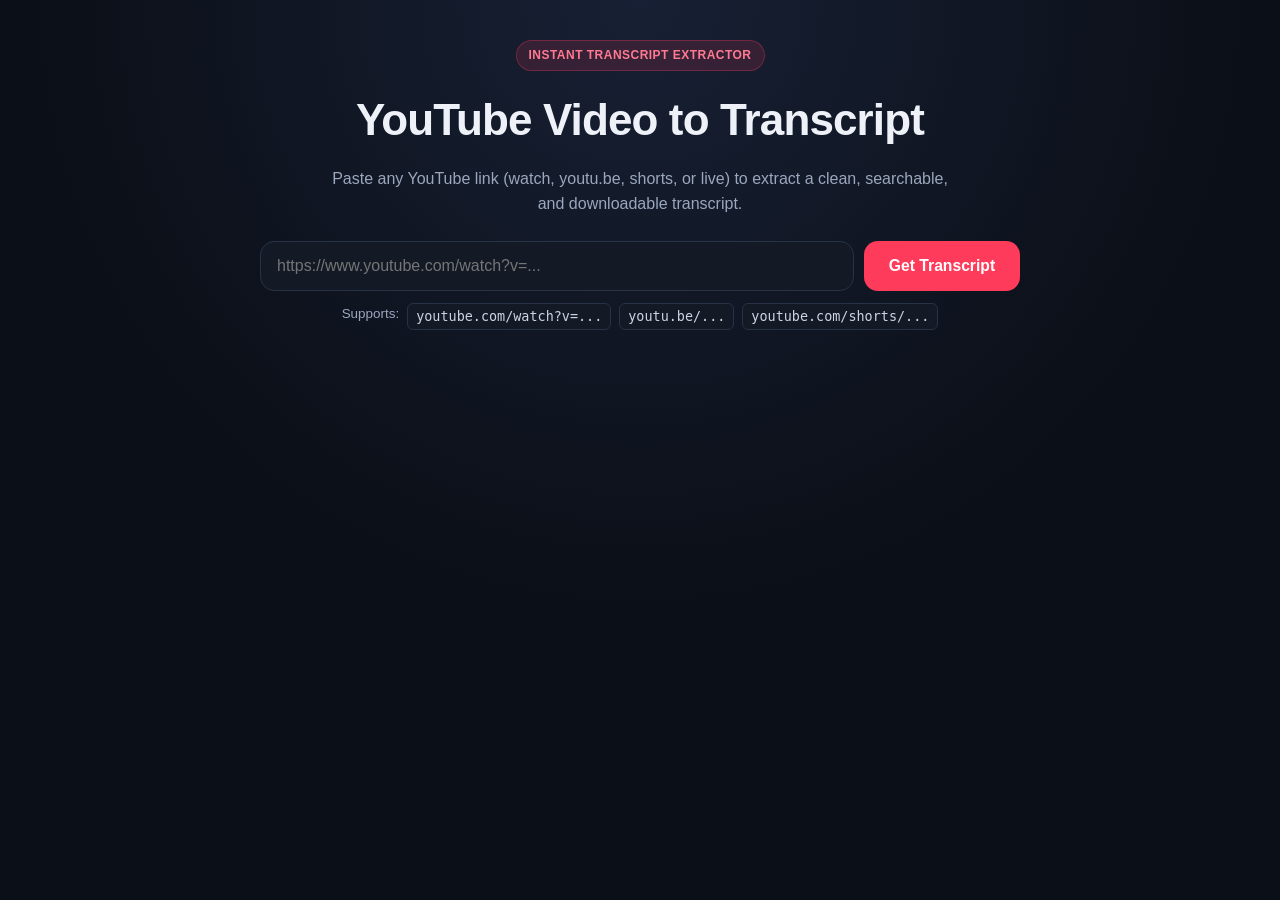
<file: docs/index.html>
<!DOCTYPE html>
<html lang="en">
<head>
  <meta charset="UTF-8" />
  <meta name="viewport" content="width=device-width, initial-scale=1.0" />
  <title>YouTube to Transcript</title>
  <link rel="stylesheet" href="./styles.css" />
</head>
<body>
  <div class="page-shell">
    <header class="hero">
      <div class="badge">Instant Transcript Extractor</div>
      <h1>YouTube Video to Transcript</h1>
      <p class="subtitle">
        Paste any YouTube link (watch, youtu.be, shorts, or live) to extract a clean, searchable, and downloadable transcript.
      </p>

      <form id="transcript-form" class="url-form" autocomplete="off">
        <div class="input-wrap">
          <input
            id="url-input"
            type="text"
            placeholder="https://www.youtube.com/watch?v=..."
            aria-label="YouTube video URL"
            required
          />
          <button type="button" id="clear-btn" class="ghost-btn" title="Clear input" hidden>Clear</button>
        </div>
        <button type="submit" id="submit-btn" class="primary-btn">
          <span class="btn-label">Get Transcript</span>
          <span class="spinner" hidden></span>
        </button>
      </form>

      <div class="quick-examples">
        <span>Supports:</span>
        <code>youtube.com/watch?v=...</code>
        <code>youtu.be/...</code>
        <code>youtube.com/shorts/...</code>
      </div>
    </header>

    <div id="error-box" class="error-box" role="alert" hidden></div>

    <main id="result-section" class="result-section" hidden>
      <section class="video-card">
        <img id="video-thumb" class="video-thumb" alt="Video thumbnail" />
        <div class="video-meta">
          <a id="video-title" class="video-title" target="_blank" rel="noopener noreferrer"></a>
          <div class="meta-row">
            <span id="video-author" class="meta-pill"></span>
            <span id="word-count" class="meta-pill"></span>
            <span id="segment-count" class="meta-pill"></span>
          </div>
          <div class="lang-row">
            <label for="lang-select">Language:</label>
            <select id="lang-select"></select>
          </div>
        </div>
      </section>

      <section class="toolbar">
        <div class="toolbar-left">
          <label class="toggle-chip">
            <input type="checkbox" id="toggle-timestamps" checked />
            <span>Timestamps</span>
          </label>
          <label class="toggle-chip">
            <input type="checkbox" id="toggle-paragraph" />
            <span>Paragraph View</span>
          </label>
        </div>

        <div class="toolbar-center">
          <input
            id="search-input"
            type="search"
            placeholder="Search in transcript..."
            aria-label="Search transcript"
          />
        </div>

        <div class="toolbar-right">
          <button type="button" id="copy-btn" class="action-btn">Copy Text</button>
          <button type="button" id="download-txt-btn" class="action-btn">Download .TXT</button>
          <button type="button" id="download-srt-btn" class="action-btn">Download .SRT</button>
        </div>
      </section>

      <section id="transcript-container" class="transcript-container" aria-live="polite"></section>
    </main>
  </div>

  <script src="./app.js"></script>
</body>
</html>
</file>
<file: docs/styles.css>
:root {
  --bg: #0b0f17;
  --surface: #131a26;
  --surface-2: #1a2333;
  --border: #273247;
  --text: #eef2f8;
  --muted: #9aa7bd;
  --accent: #ff3b5c;
  --accent-hover: #ff5572;
  --secondary: #3b82f6;
  --highlight: rgba(250, 204, 21, 0.28);
  --radius: 14px;
}

* {
  box-sizing: border-box;
}

[hidden] {
  display: none !important;
}

body {
  margin: 0;
  min-height: 100vh;
  font-family: Inter, -apple-system, BlinkMacSystemFont, "Segoe UI", Roboto, sans-serif;
  background: radial-gradient(circle at top, #172034 0%, var(--bg) 55%);
  color: var(--text);
  line-height: 1.6;
}

.page-shell {
  max-width: 960px;
  margin: 0 auto;
  padding: 40px 20px 72px;
}

.hero {
  text-align: center;
  margin-bottom: 28px;
}

.badge {
  display: inline-block;
  padding: 5px 12px;
  border-radius: 999px;
  font-size: 12px;
  font-weight: 600;
  letter-spacing: 0.04em;
  text-transform: uppercase;
  background: rgba(255, 59, 92, 0.14);
  color: #ff7a90;
  border: 1px solid rgba(255, 59, 92, 0.3);
  margin-bottom: 14px;
}

h1 {
  margin: 0 0 10px;
  font-size: clamp(1.9rem, 4vw, 2.75rem);
  font-weight: 800;
  letter-spacing: -0.02em;
}

.subtitle {
  margin: 0 auto 24px;
  max-width: 620px;
  color: var(--muted);
  font-size: 1rem;
}

.url-form {
  display: flex;
  gap: 10px;
  max-width: 760px;
  margin: 0 auto 12px;
}

.input-wrap {
  position: relative;
  flex: 1;
  display: flex;
  align-items: center;
}

.input-wrap input {
  width: 100%;
  padding: 15px 72px 15px 16px;
  border-radius: var(--radius);
  border: 1px solid var(--border);
  background: var(--surface);
  color: var(--text);
  font-size: 1rem;
  outline: none;
  transition: border-color 0.15s ease, box-shadow 0.15s ease;
}

.input-wrap input:focus {
  border-color: var(--secondary);
  box-shadow: 0 0 0 3px rgba(59, 130, 246, 0.2);
}

.ghost-btn {
  position: absolute;
  right: 10px;
  background: transparent;
  border: none;
  color: var(--muted);
  cursor: pointer;
  font-size: 0.85rem;
  padding: 6px 8px;
  border-radius: 8px;
}

.ghost-btn:hover {
  color: var(--text);
  background: rgba(255, 255, 255, 0.06);
}

.primary-btn {
  display: inline-flex;
  align-items: center;
  justify-content: center;
  gap: 8px;
  padding: 0 22px;
  min-width: 156px;
  border: none;
  border-radius: var(--radius);
  background: var(--accent);
  color: #fff;
  font-size: 0.98rem;
  font-weight: 600;
  cursor: pointer;
  transition: background 0.15s ease, transform 0.1s ease;
}

.primary-btn:hover:not(:disabled) {
  background: var(--accent-hover);
}

.primary-btn:disabled {
  opacity: 0.7;
  cursor: not-allowed;
}

.spinner {
  width: 16px;
  height: 16px;
  border: 2px solid rgba(255, 255, 255, 0.35);
  border-top-color: #fff;
  border-radius: 50%;
  animation: spin 0.75s linear infinite;
}

@keyframes spin {
  to {
    transform: rotate(360deg);
  }
}

.quick-examples {
  display: flex;
  flex-wrap: wrap;
  justify-content: center;
  gap: 8px;
  font-size: 0.84rem;
  color: var(--muted);
}

.quick-examples code {
  background: var(--surface);
  border: 1px solid var(--border);
  padding: 2px 8px;
  border-radius: 6px;
  color: #cbd5e1;
}

.error-box {
  max-width: 760px;
  margin: 18px auto;
  padding: 14px 18px;
  border-radius: var(--radius);
  background: rgba(239, 68, 68, 0.12);
  border: 1px solid rgba(239, 68, 68, 0.4);
  color: #fca5a5;
  font-size: 0.95rem;
}

.result-section {
  display: flex;
  flex-direction: column;
  gap: 16px;
  margin-top: 26px;
}

.video-card {
  display: flex;
  gap: 18px;
  align-items: center;
  padding: 16px;
  border-radius: var(--radius);
  background: var(--surface);
  border: 1px solid var(--border);
}

.video-thumb {
  width: 192px;
  height: 108px;
  object-fit: cover;
  border-radius: 10px;
  flex-shrink: 0;
  background: #0f172a;
}

.video-meta {
  display: flex;
  flex-direction: column;
  gap: 10px;
  min-width: 0;
}

.video-title {
  font-size: 1.12rem;
  font-weight: 700;
  color: var(--text);
  text-decoration: none;
}

.video-title:hover {
  color: #93c5fd;
  text-decoration: underline;
}

.meta-row {
  display: flex;
  flex-wrap: wrap;
  gap: 8px;
}

.meta-pill {
  font-size: 0.82rem;
  color: var(--muted);
  background: var(--surface-2);
  border: 1px solid var(--border);
  padding: 3px 10px;
  border-radius: 999px;
}

.lang-row {
  display: flex;
  align-items: center;
  gap: 8px;
  font-size: 0.9rem;
  color: var(--muted);
}

.lang-row select {
  background: var(--surface-2);
  color: var(--text);
  border: 1px solid var(--border);
  border-radius: 8px;
  padding: 5px 10px;
  font-size: 0.88rem;
}

.toolbar {
  display: flex;
  flex-wrap: wrap;
  gap: 10px;
  align-items: center;
  justify-content: space-between;
  padding: 12px 14px;
  border-radius: var(--radius);
  background: var(--surface);
  border: 1px solid var(--border);
}

.toolbar-left,
.toolbar-right {
  display: flex;
  flex-wrap: wrap;
  gap: 8px;
  align-items: center;
}

.toolbar-center {
  flex: 1;
  min-width: 190px;
}

.toolbar-center input {
  width: 100%;
  padding: 8px 12px;
  border-radius: 9px;
  border: 1px solid var(--border);
  background: var(--surface-2);
  color: var(--text);
  font-size: 0.9rem;
  outline: none;
}

.toggle-chip {
  display: inline-flex;
  align-items: center;
  gap: 6px;
  padding: 6px 10px;
  border-radius: 9px;
  background: var(--surface-2);
  border: 1px solid var(--border);
  font-size: 0.86rem;
  cursor: pointer;
  user-select: none;
}

.action-btn {
  padding: 8px 12px;
  border-radius: 9px;
  border: 1px solid var(--border);
  background: var(--surface-2);
  color: var(--text);
  font-size: 0.86rem;
  font-weight: 600;
  cursor: pointer;
  transition: background 0.15s ease, border-color 0.15s ease;
}

.action-btn:hover {
  background: #232f45;
  border-color: #3d4f6f;
}

.transcript-container {
  padding: 20px;
  border-radius: var(--radius);
  background: var(--surface);
  border: 1px solid var(--border);
  max-height: 62vh;
  overflow-y: auto;
}

.segment-row {
  display: grid;
  grid-template-columns: 74px 1fr;
  gap: 12px;
  padding: 8px 6px;
  border-bottom: 1px solid rgba(255, 255, 255, 0.05);
}

.segment-row:last-child {
  border-bottom: none;
}

.segment-row.no-time {
  grid-template-columns: 1fr;
}

.timestamp-link {
  color: #60a5fa;
  font-family: ui-monospace, SFMono-Regular, Menlo, monospace;
  font-size: 0.85rem;
  text-decoration: none;
  padding-top: 2px;
}

.timestamp-link:hover {
  text-decoration: underline;
}

.segment-text {
  color: var(--text);
  font-size: 0.97rem;
}

.paragraph-text {
  font-size: 1rem;
  line-height: 1.8;
  color: var(--text);
  white-space: pre-wrap;
}

mark {
  background: var(--highlight);
  color: #fef08a;
  padding: 0 2px;
  border-radius: 3px;
}

.empty-search {
  color: var(--muted);
  text-align: center;
  padding: 24px 0;
}

@media (max-width: 680px) {
  .url-form {
    flex-direction: column;
  }

  .primary-btn {
    height: 48px;
  }

  .video-card {
    flex-direction: column;
    align-items: flex-start;
  }

  .video-thumb {
    width: 100%;
    height: auto;
    aspect-ratio: 16 / 9;
  }
}
</file>
<file: static/styles.css>
:root {
  --bg: #0b0f17;
  --surface: #131a26;
  --surface-2: #1a2333;
  --border: #273247;
  --text: #eef2f8;
  --muted: #9aa7bd;
  --accent: #ff3b5c;
  --accent-hover: #ff5572;
  --secondary: #3b82f6;
  --highlight: rgba(250, 204, 21, 0.28);
  --radius: 14px;
}

* {
  box-sizing: border-box;
}

[hidden] {
  display: none !important;
}

body {
  margin: 0;
  min-height: 100vh;
  font-family: Inter, -apple-system, BlinkMacSystemFont, "Segoe UI", Roboto, sans-serif;
  background: radial-gradient(circle at top, #172034 0%, var(--bg) 55%);
  color: var(--text);
  line-height: 1.6;
}

.page-shell {
  max-width: 960px;
  margin: 0 auto;
  padding: 40px 20px 72px;
}

.hero {
  text-align: center;
  margin-bottom: 28px;
}

.badge {
  display: inline-block;
  padding: 5px 12px;
  border-radius: 999px;
  font-size: 12px;
  font-weight: 600;
  letter-spacing: 0.04em;
  text-transform: uppercase;
  background: rgba(255, 59, 92, 0.14);
  color: #ff7a90;
  border: 1px solid rgba(255, 59, 92, 0.3);
  margin-bottom: 14px;
}

h1 {
  margin: 0 0 10px;
  font-size: clamp(1.9rem, 4vw, 2.75rem);
  font-weight: 800;
  letter-spacing: -0.02em;
}

.subtitle {
  margin: 0 auto 24px;
  max-width: 620px;
  color: var(--muted);
  font-size: 1rem;
}

.url-form {
  display: flex;
  gap: 10px;
  max-width: 760px;
  margin: 0 auto 12px;
}

.input-wrap {
  position: relative;
  flex: 1;
  display: flex;
  align-items: center;
}

.input-wrap input {
  width: 100%;
  padding: 15px 72px 15px 16px;
  border-radius: var(--radius);
  border: 1px solid var(--border);
  background: var(--surface);
  color: var(--text);
  font-size: 1rem;
  outline: none;
  transition: border-color 0.15s ease, box-shadow 0.15s ease;
}

.input-wrap input:focus {
  border-color: var(--secondary);
  box-shadow: 0 0 0 3px rgba(59, 130, 246, 0.2);
}

.ghost-btn {
  position: absolute;
  right: 10px;
  background: transparent;
  border: none;
  color: var(--muted);
  cursor: pointer;
  font-size: 0.85rem;
  padding: 6px 8px;
  border-radius: 8px;
}

.ghost-btn:hover {
  color: var(--text);
  background: rgba(255, 255, 255, 0.06);
}

.primary-btn {
  display: inline-flex;
  align-items: center;
  justify-content: center;
  gap: 8px;
  padding: 0 22px;
  min-width: 156px;
  border: none;
  border-radius: var(--radius);
  background: var(--accent);
  color: #fff;
  font-size: 0.98rem;
  font-weight: 600;
  cursor: pointer;
  transition: background 0.15s ease, transform 0.1s ease;
}

.primary-btn:hover:not(:disabled) {
  background: var(--accent-hover);
}

.primary-btn:disabled {
  opacity: 0.7;
  cursor: not-allowed;
}

.spinner {
  width: 16px;
  height: 16px;
  border: 2px solid rgba(255, 255, 255, 0.35);
  border-top-color: #fff;
  border-radius: 50%;
  animation: spin 0.75s linear infinite;
}

@keyframes spin {
  to {
    transform: rotate(360deg);
  }
}

.quick-examples {
  display: flex;
  flex-wrap: wrap;
  justify-content: center;
  gap: 8px;
  font-size: 0.84rem;
  color: var(--muted);
}

.quick-examples code {
  background: var(--surface);
  border: 1px solid var(--border);
  padding: 2px 8px;
  border-radius: 6px;
  color: #cbd5e1;
}

.error-box {
  max-width: 760px;
  margin: 18px auto;
  padding: 14px 18px;
  border-radius: var(--radius);
  background: rgba(239, 68, 68, 0.12);
  border: 1px solid rgba(239, 68, 68, 0.4);
  color: #fca5a5;
  font-size: 0.95rem;
}

.result-section {
  display: flex;
  flex-direction: column;
  gap: 16px;
  margin-top: 26px;
}

.video-card {
  display: flex;
  gap: 18px;
  align-items: center;
  padding: 16px;
  border-radius: var(--radius);
  background: var(--surface);
  border: 1px solid var(--border);
}

.video-thumb {
  width: 192px;
  height: 108px;
  object-fit: cover;
  border-radius: 10px;
  flex-shrink: 0;
  background: #0f172a;
}

.video-meta {
  display: flex;
  flex-direction: column;
  gap: 10px;
  min-width: 0;
}

.video-title {
  font-size: 1.12rem;
  font-weight: 700;
  color: var(--text);
  text-decoration: none;
}

.video-title:hover {
  color: #93c5fd;
  text-decoration: underline;
}

.meta-row {
  display: flex;
  flex-wrap: wrap;
  gap: 8px;
}

.meta-pill {
  font-size: 0.82rem;
  color: var(--muted);
  background: var(--surface-2);
  border: 1px solid var(--border);
  padding: 3px 10px;
  border-radius: 999px;
}

.lang-row {
  display: flex;
  align-items: center;
  gap: 8px;
  font-size: 0.9rem;
  color: var(--muted);
}

.lang-row select {
  background: var(--surface-2);
  color: var(--text);
  border: 1px solid var(--border);
  border-radius: 8px;
  padding: 5px 10px;
  font-size: 0.88rem;
}

.toolbar {
  display: flex;
  flex-wrap: wrap;
  gap: 10px;
  align-items: center;
  justify-content: space-between;
  padding: 12px 14px;
  border-radius: var(--radius);
  background: var(--surface);
  border: 1px solid var(--border);
}

.toolbar-left,
.toolbar-right {
  display: flex;
  flex-wrap: wrap;
  gap: 8px;
  align-items: center;
}

.toolbar-center {
  flex: 1;
  min-width: 190px;
}

.toolbar-center input {
  width: 100%;
  padding: 8px 12px;
  border-radius: 9px;
  border: 1px solid var(--border);
  background: var(--surface-2);
  color: var(--text);
  font-size: 0.9rem;
  outline: none;
}

.toggle-chip {
  display: inline-flex;
  align-items: center;
  gap: 6px;
  padding: 6px 10px;
  border-radius: 9px;
  background: var(--surface-2);
  border: 1px solid var(--border);
  font-size: 0.86rem;
  cursor: pointer;
  user-select: none;
}

.action-btn {
  padding: 8px 12px;
  border-radius: 9px;
  border: 1px solid var(--border);
  background: var(--surface-2);
  color: var(--text);
  font-size: 0.86rem;
  font-weight: 600;
  cursor: pointer;
  transition: background 0.15s ease, border-color 0.15s ease;
}

.action-btn:hover {
  background: #232f45;
  border-color: #3d4f6f;
}

.transcript-container {
  padding: 20px;
  border-radius: var(--radius);
  background: var(--surface);
  border: 1px solid var(--border);
  max-height: 62vh;
  overflow-y: auto;
}

.segment-row {
  display: grid;
  grid-template-columns: 74px 1fr;
  gap: 12px;
  padding: 8px 6px;
  border-bottom: 1px solid rgba(255, 255, 255, 0.05);
}

.segment-row:last-child {
  border-bottom: none;
}

.segment-row.no-time {
  grid-template-columns: 1fr;
}

.timestamp-link {
  color: #60a5fa;
  font-family: ui-monospace, SFMono-Regular, Menlo, monospace;
  font-size: 0.85rem;
  text-decoration: none;
  padding-top: 2px;
}

.timestamp-link:hover {
  text-decoration: underline;
}

.segment-text {
  color: var(--text);
  font-size: 0.97rem;
}

.paragraph-text {
  font-size: 1rem;
  line-height: 1.8;
  color: var(--text);
  white-space: pre-wrap;
}

mark {
  background: var(--highlight);
  color: #fef08a;
  padding: 0 2px;
  border-radius: 3px;
}

.empty-search {
  color: var(--muted);
  text-align: center;
  padding: 24px 0;
}

@media (max-width: 680px) {
  .url-form {
    flex-direction: column;
  }

  .primary-btn {
    height: 48px;
  }

  .video-card {
    flex-direction: column;
    align-items: flex-start;
  }

  .video-thumb {
    width: 100%;
    height: auto;
    aspect-ratio: 16 / 9;
  }
}
</file>
